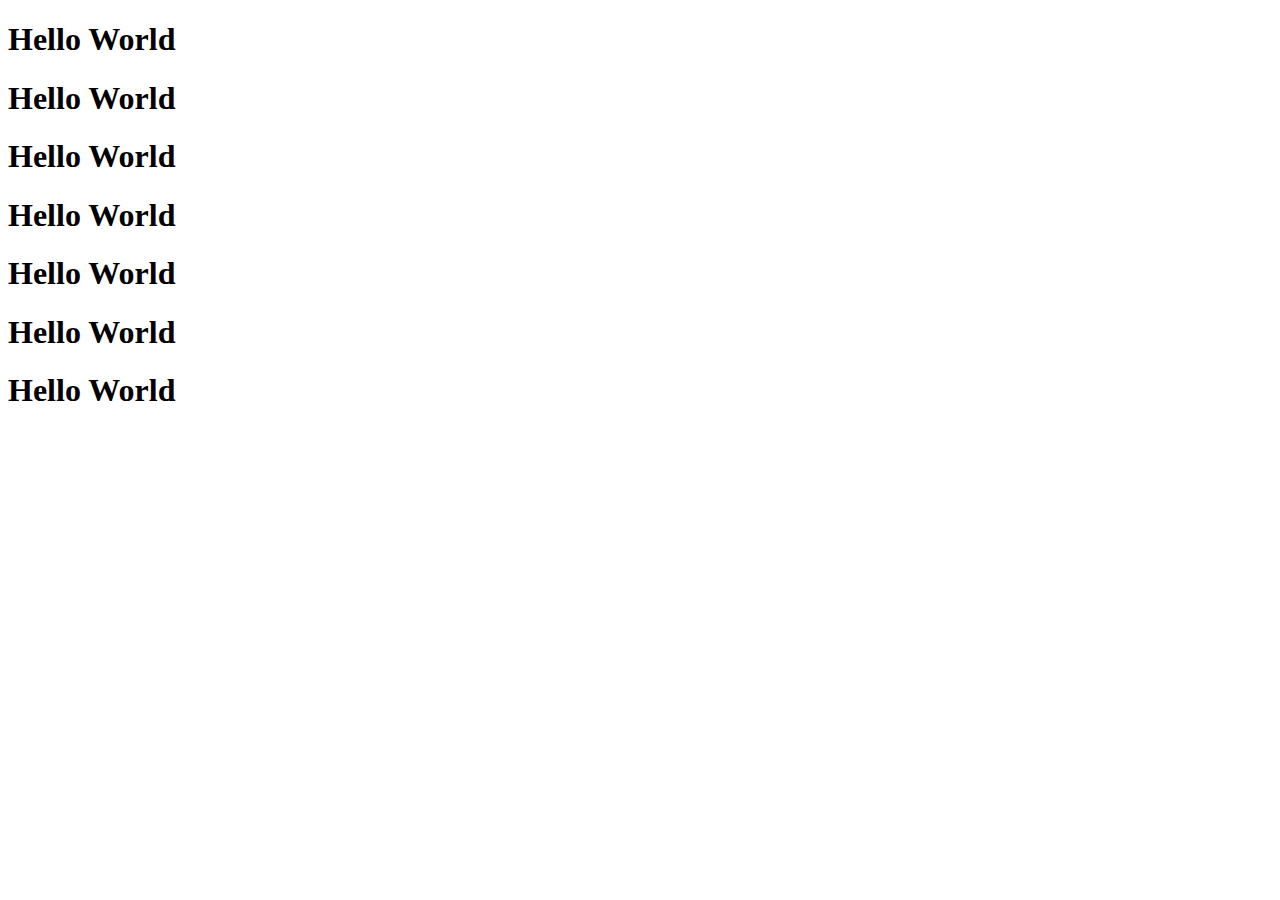
<file: callback.html>
<!DOCTYPE html>
<html lang="en">
<head>
    <meta charset="UTF-8">
    <meta http-equiv="X-UA-Compatible" content="IE=edge">
    <meta name="viewport" content="width=device-width, initial-scale=1.0">
    <title>Callback</title>
    <!-- <script src="js/callback.js" defer></script> -->
    <script src="js/callback_to_promise.js" defer></script>
</head>
<body>
    <h1 class="heading1">Hello World</h1>
    <h1 class="heading2">Hello World</h1>
    <h1 class="heading3">Hello World</h1>
    <h1 class="heading4">Hello World</h1>
    <h1 class="heading5">Hello World</h1>
    <h1 class="heading6">Hello World</h1>
    <h1 class="heading7">Hello World</h1>
</body>
</html>
</file>
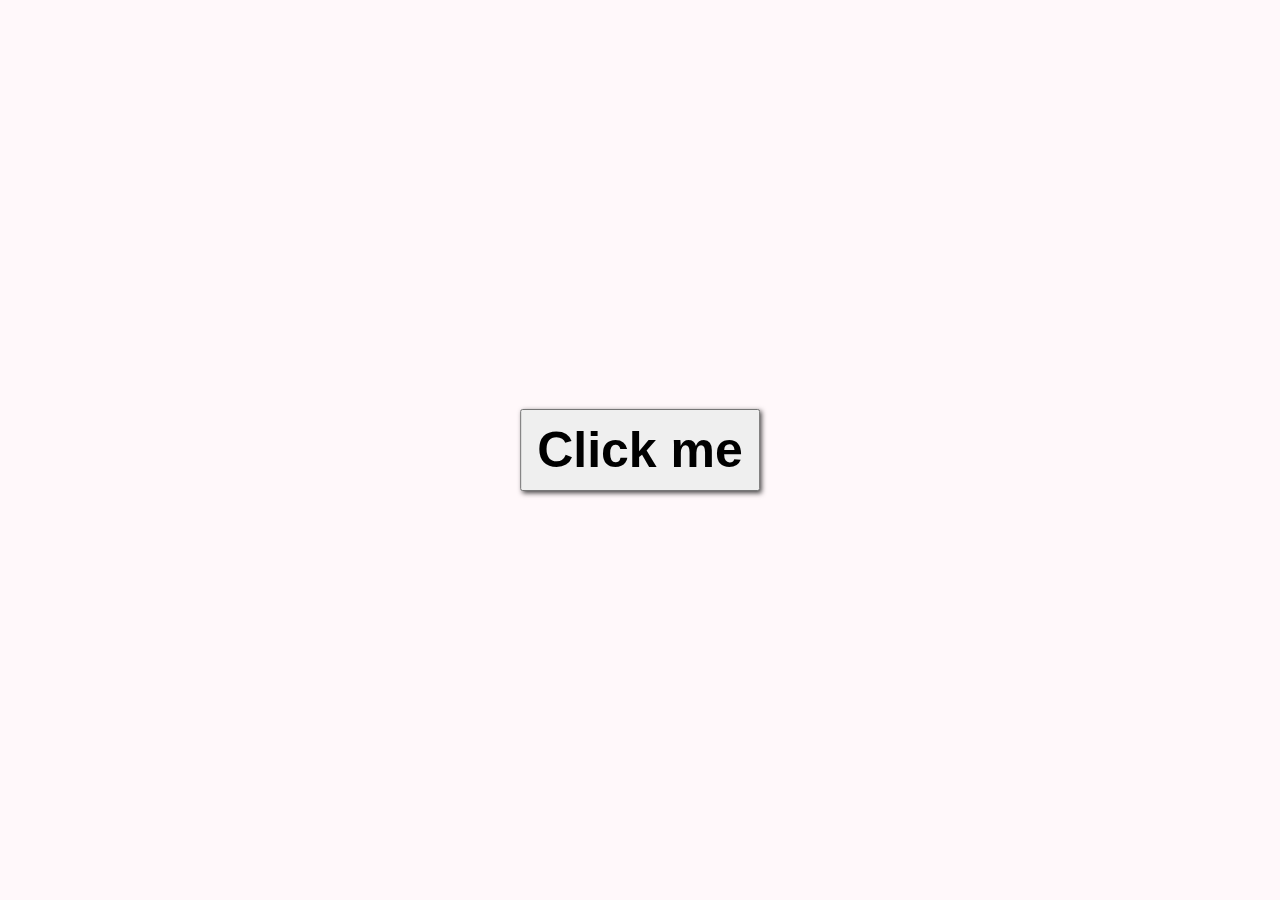
<file: colorchange.html>
<!DOCTYPE html>
<html lang="en">
<head>
    <meta charset="UTF-8">
    <meta http-equiv="X-UA-Compatible" content="IE=edge">
    <meta name="viewport" content="width=device-width, initial-scale=1.0">
    <title>Color Change</title>
    <link rel="stylesheet" href="color.css">

</head>
<body>
    <button id="btn">
        Click me
    </button>
    <script>
        const btn = document.getElementById("btn");
        const body = document.body;
        const id = setInterval(()=>{
            const red = Math.floor(Math.random()*256);
            const green = Math.floor(Math.random()*256);
            const blue = Math.floor(Math.random()*256);
            const opacity = Math.random();
            body.style.backgroundColor = `rgba(${red}, ${green}, ${blue}, ${opacity})`;
        }, 500);
        btn.addEventListener("click", ()=>{
            clearInterval(id);
            btn.textContent = body.style.backgroundColor;
        });
    </script>
</body>
</html>
</file>
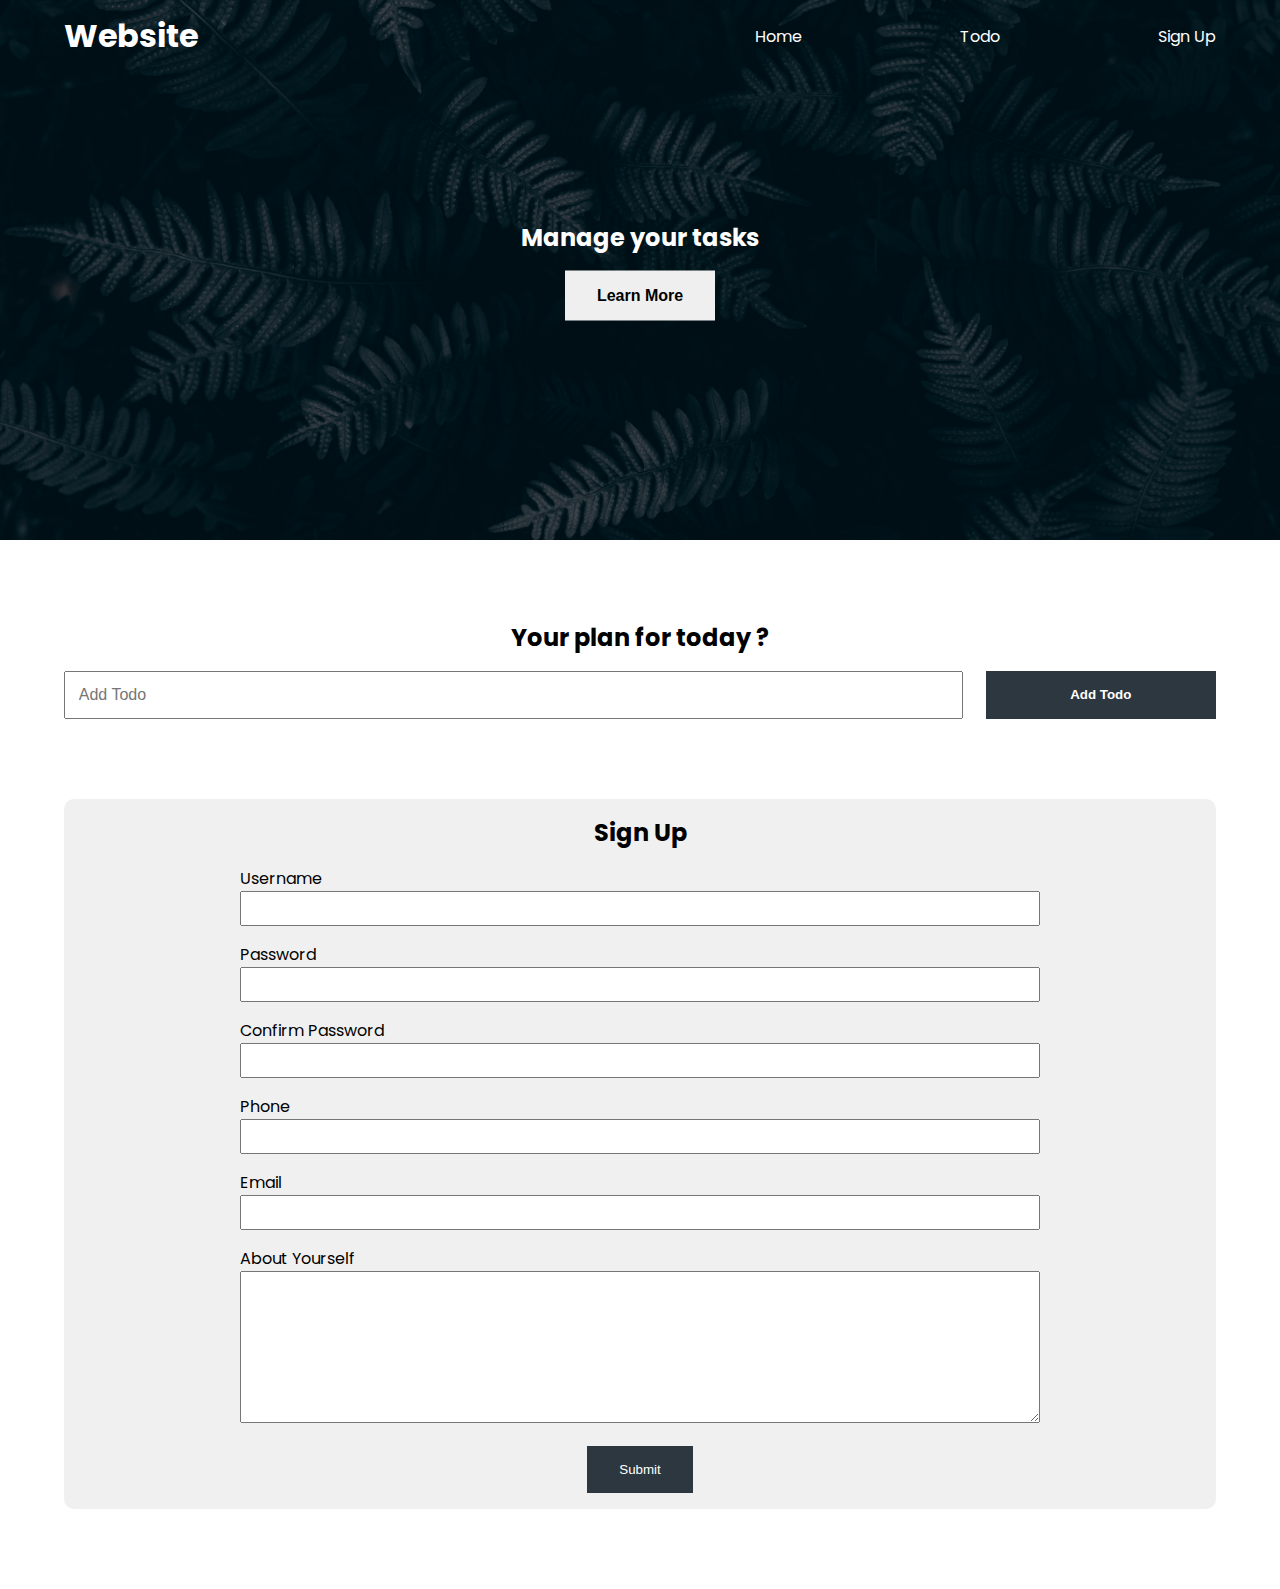
<file: index1.html>
<!DOCTYPE html>
<html lang="en">
  <head>
    <meta charset="UTF-8" />
    <meta http-equiv="X-UA-Compatible" content="IE=edge" />
    <meta name="viewport" content="width=device-width, initial-scale=1.0" />
    <link rel="stylesheet" href="style.css" />

    <script src="index.js" defer></script>
    <title>My Website</title>
  </head>
  <body>
    <header class="header">
      <nav class="nav container">
        <h1 class="logo">Website</h1>
        <ul class="nav-items">
          <li class="nav-item"><a href="#home">Home</a></li>
          <li class="nav-item"><a href="">Todo</a></li>
          <li class="nav-item"><a href="">Sign Up</a></li>
        </ul>
      </nav>
      <div class="headline">
        <h2 id="main-heading">
          Manage your tasks <span style="display: none">Hello</span>
        </h2>
        <button class="btn btn-headline">Learn More</button>
      </div>
    </header>

    <section class="section-todo container">
      <h2>Your plan for today ?</h2>
      <!-- todo form  -->
      <form class="form-todo">
        <input type="text" name="" id="" placeholder="Add Todo" />
        <input type="submit" value="Add Todo" class="btn" />
      </form>

      <ul class="todo-list">

      </ul>
    </section>

    <section class="section-signup container">
      <h2>Sign Up</h2>
      <form class="signup-form">
        <div class="form-group">
          <label for="username">Username</label>
          <input type="text" name="username" id="username" />
        </div>
        <div class="form-group">
          <label for="password">Password</label>
          <input type="password" name="password" id="password" />
        </div>
        <div class="form-group">
          <label for="confirmPassword">Confirm Password</label>
          <input type="password" name="confirmPassword" id="confirmPassword" />
        </div>
        <div class="form-group">
          <label for="phone">Phone</label>
          <input type="text" name="phone" id="phone" />
        </div>
        <div class="form-group">
          <label for="email">Email</label>
          <input type="email" name="email" id="email" />
        </div>
        <div class="form-group">
          <label for="about">About Yourself</label>
          <textarea name="about" id="about" cols="30" rows="10"></textarea>
        </div>
        <button type="submit" class="btn signup-btn">Submit</button>
      </form>
    </section>
  </body>
</html>
</file>
<file: color.css>
#btn{
 position: absolute;
    top: 50%;
    left: 50%;
    transform: translate(-50%, -50%);
    padding: 10px 15px;
    font-size: 50px;
    font-weight: bold;
    box-shadow: 2px 2px 5px 0px rgba(0,0,0,0.75);
}
#btn:hover{
    background: #fff;
    box-shadow: 2px 2px 5px 0px rgba(0, 0, 0, 0.852);
}
</file>
<file: style.css>
@import url("https://fonts.googleapis.com/css2?family=Poppins:wght@200;300;400;500;600;700&display=swap");

* {
  box-sizing: border-box;
  padding: 0;
  margin: 0;
}

body {
  font-family: "Poppins", sans-serif;
}

a {
  text-decoration: none;
  color: white;
}

.header {
  position: relative;
  min-height: 60vh;
  background: url("bg-image.jpg");
  background-position: center;
  background-repeat: no-repeat;
  background-size: cover;
  color: white;
}
.bg-dark {
  background: #000;
  color: #eee;
}

.container {
  max-width: 1200px;
  margin: auto;
  width: 90%;
}
.nav {
  min-height: 8vh;
  display: flex;
  justify-content: space-between;
  align-items: center;
}

.nav-items {
  width: 40%;
  display: flex;
  list-style-type: none;
  justify-content: space-between;
}
.headline {
  text-align: center;
  position: absolute;
  top: 50%;
  left: 50%;
  transform: translate(-50%, -50%);
}

.btn {
  display: inline-block;
  outline: none;
  border: none;
  cursor: pointer;
}

.btn-headline {
  padding: 1rem 2rem;
  font-size: 1rem;
  margin-top: 1rem;
  font-weight: 600;
}

.section-todo {
  margin-top: 5rem;
  text-align: center;
}

.form-todo {
  min-height: 5vh;
  display: flex;
  justify-content: space-between;
  margin-top: 1rem;
}

.form-todo input {
  min-height: 100%;
}
.form-todo input[type="text"] {
  width: 78%;
  padding: 0.8rem;
  font-size: 1rem;
  font-weight: 400;
}
.form-todo input[type="submit"] {
  width: 20%;
  background: rgb(44, 55, 63);
  color: white;
  font-weight: bold;
}
.todo-list {
  text-align: left;
  font-size: 1.2rem;
  list-style-type: none;
}
.todo-list li {
  padding: 0.7rem;
  background: #444;
  color: white;
  margin-top: 1rem;
  text-transform: capitalize;
  display: flex;
  justify-content: space-between;
  align-items: center;
}
.todo-btn {
  /* min-height: 100%; */
  padding: 0.5rem 1rem;
  font-size: 1rem;
  font-weight: bold;
  cursor: pointer;
}
.section-signup {
  margin: 5rem auto;
  text-align: center;
  background: rgb(240, 240, 240);
  border-radius: 10px;
  padding: 1rem;
}

.signup-form {
  max-width: 800px;
  width: 95%;
  text-align: left;
  margin: auto;
}
.signup-form label {
  display: block;
}

.signup-form input {
  display: block;
  width: 100%;
  padding: 0.5rem;
}
.form-group {
  margin-top: 1rem;
}
.signup-form textarea {
  width: 100%;
}
.signup-btn {
  background: rgb(44, 55, 63);
  color: white;
  padding: 1rem 2rem;
  display: block;
  margin: auto;
  margin-top: 1rem;
}
</file>
